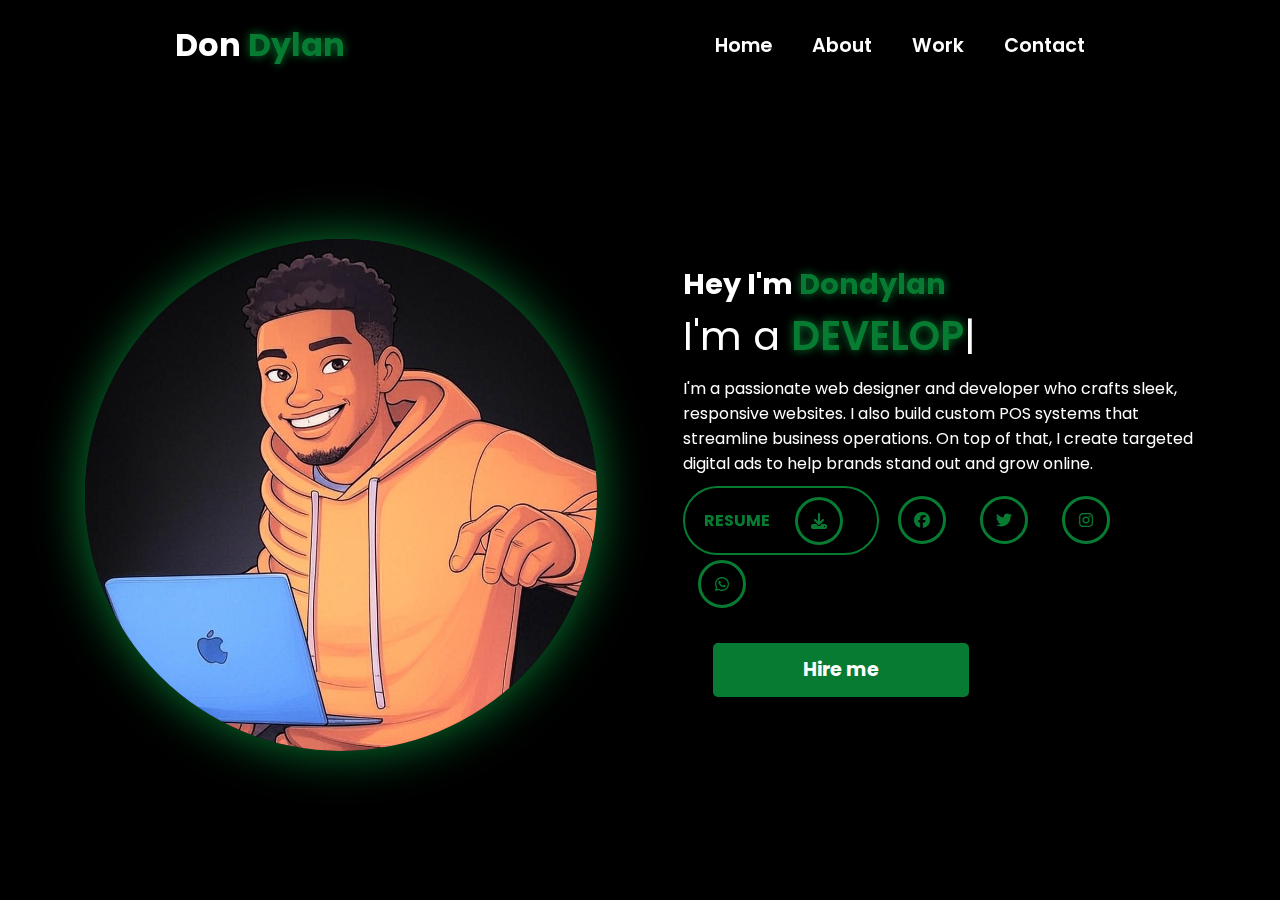
<file: portfolio/index.html>
<!DOCTYPE html>
<html lang="en">
<head>
    <meta charset="UTF-8">
    <meta name="viewport" content="width=device-width, initial-scale=1.0">
    <link rel="stylesheet" href="https://cdnjs.cloudflare.com/ajax/libs/font-awesome/6.7.2/css/all.min.css" integrity="sha512-Evv84Mr4kqVGRNSgIGL/F/aIDqQb7xQ2vcrdIwxfjThSH8CSR7PBEakCr51Ck+w+/U6swU2Im1vVX0SVk9ABhg==" crossorigin="anonymous" referrerpolicy="no-referrer" />
    <link rel="stylesheet" href="https://unpkg.com/aos@next/dist/aos.css">
    <link rel="stylesheet" href="style.css">
    <title>Dondylan Portfolio</title>
</head>
<body>
    <nav>
    <div class="nav-container">
      <div class="logo" data-aos="zoom-in" data-aos-duration="1500">
        Don <span>Dylan</span>
      </div>
      <div class="links">
        <div class="link" data-aos="fade-up" data-aos-duration="1500" data-aos-delay="100"><a href="index.html">Home</a></div>
        <div class="link" data-aos="fade-up" data-aos-duration="1500" data-aos-delay="200"><a href="about.html">About</a></div>
        <div class="link" data-aos="fade-up" data-aos-duration="1500" data-aos-delay="300"><a href="work.html">Work</a></div>
        <div class="link" data-aos="fade-up" data-aos-duration="1500" data-aos-delay="400"><a href="contact.html">Contact</a></div>
      </div>
      <i class="fa-solid fa-bars hamburg" onclick="hamburg()"></i>
    </div>
    <div class="dropdown">
      <div class="links">
        <a href="index.html">Home</a>
        <a href="about.html">About</a>
        <a href="work.html">Work</a>
        <a href="contact.html">Contact</a>
        <i class="fa-solid fa-xmark cancel" onclick="cancel()"></i>
      </div>
    </div>
  </nav>
    <section>
        <div class="main-container">
            <div class="image" data-aos="zoom-in" data-aos-duration="1800">
                <img src="images/07822da8-946e-44f8-a6bd-6d1fc9d7daa7.jpg" alt="">
            </div>
            <div class="content">
                <h1 data-aos="fade-left" data-aos-duration="1500" data-aos-delay="700">Hey I'm <span>Dondylan</span></h1>
                <div class="typewriter" data-aos="fade-right" data-aos-duration="1500" data-aos-delay="900">I'm a <span class="typewriter-text"></span><label for=""></label>|</div>
                <p data-aos="flip-down" data-aos-duration="1500" data-aos-delay="1100">I'm a passionate web designer and developer who crafts sleek, responsive websites. I also build custom POS systems that streamline business operations. On top of that, I create targeted digital ads to help brands stand out and grow online.</p>
<div class="social-links">
 
  <a href="document/resume.pdf" download class="resume-btn" data-aos="fade-up" data-aos-duration="1500" data-aos-delay="1200">
    <span>RESUME</span>
    <i class="fa-solid fa-download"></i>
  </a>

  
  <a href="#" data-aos="fade-up" data-aos-duration="1500" data-aos-delay="1300"><i class="fa-brands fa-facebook"></i></a>
  <a href="#" data-aos="fade-up" data-aos-duration="1500" data-aos-delay="1400"><i class="fa-brands fa-twitter"></i></a>
  <a href="#" data-aos="fade-up" data-aos-duration="1500" data-aos-delay="1500"><i class="fa-brands fa-instagram"></i></a>
  <a href="#" data-aos="fade-up" data-aos-duration="1500" data-aos-delay="1600"><i class="fa-brands fa-whatsapp"></i></a>
</div>


                <div class="btn" data-aos="zoom-in" data-aos-duration="1500" data-aos-delay="1800">
                    <button>Hire me</button>
                </div>
            
        </div>
    </section>
    <script src="https://unpkg.com/aos@next/dist/aos.js"></script>
    <script>
        AOS.init({offset:0});
    </script>
    <script src="script.js"></script>
</body>
</html>
</file>
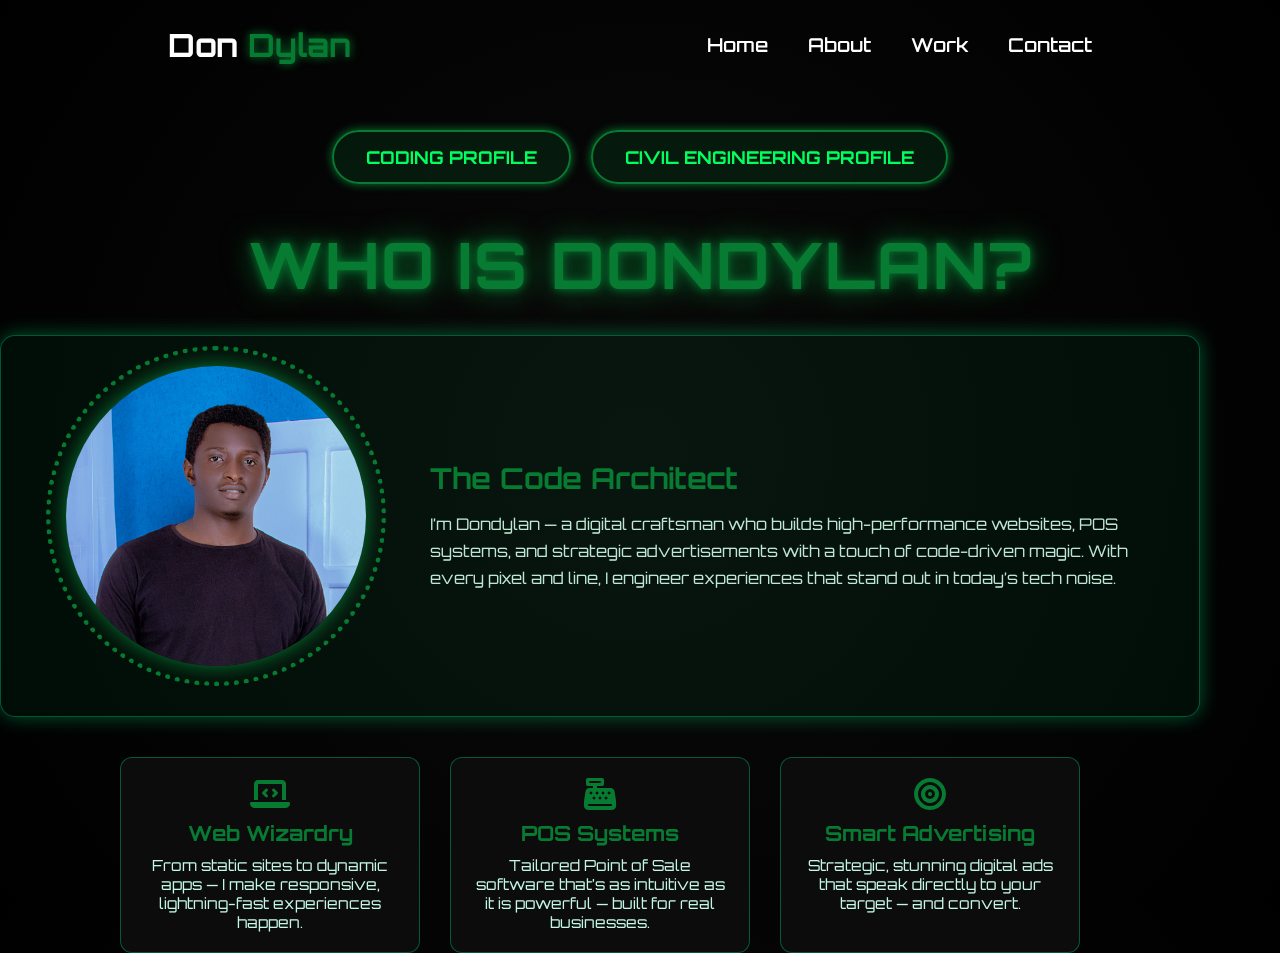
<file: portfolio/about.html>
<!DOCTYPE html>
<html lang="en">
<head>
  <meta charset="UTF-8">
  <meta name="viewport" content="width=device-width, initial-scale=1.0">
  <title>About Dondylan</title>
  <link rel="stylesheet" href="https://cdnjs.cloudflare.com/ajax/libs/font-awesome/6.5.0/css/all.min.css">
  <link href="https://fonts.googleapis.com/css2?family=Orbitron:wght@500;700&display=swap" rel="stylesheet">
  <link rel="stylesheet" href="https://unpkg.com/aos@next/dist/aos.css" />
  <link rel="stylesheet" href="style.css">
  <style>
    * {
      margin: 0;
      padding: 0;
      box-sizing: border-box;
      font-family: 'Orbitron', sans-serif;
    }

    body {
      font-family: 'Orbitron', sans-serif;
      background-color: #000;
      color: #077b32;
      min-height: 100vh;
      background-image: radial-gradient(circle at 50% 50%, #0a0a0a 0%, #000000 100%);
    }

    .profile-toggle-container {
      text-align: center;
      margin: 40px 0;
      display: flex;
      justify-content: center;
      gap: 20px;
      flex-wrap: wrap;
      z-index: 100;
    }

    .profile-btn {
      background: rgba(0, 255, 95, 0.08);
      border: 2px solid #077b32;
      color: #00ff5f;
      padding: 14px 32px;
      border-radius: 50px;
      font-size: 1.1rem;
      font-weight: bold;
      text-transform: uppercase;
      backdrop-filter: blur(10px);
      transition: all 0.5s ease;
      box-shadow: 0 0 10px #077b32;
      cursor: pointer;
      position: relative;
      overflow: hidden;
    }

    .profile-btn::before {
      content: '';
      position: absolute;
      width: 100%;
      height: 100%;
      left: -100%;
      top: 0;
      background: linear-gradient(120deg, transparent, #00ff5f80, transparent);
      transition: left 0.6s ease;
      z-index: 1;
    }

    .profile-btn:hover::before {
      left: 100%;
    }

    .profile-btn:hover {
      color: #000;
      background: rgba(0, 255, 95, 0.2);
      box-shadow: 0 0 20px #00ff5f, 0 0 40px #077b32;
      border: 2px solid #00ff5f;
      transform: scale(1.05);
    }

    .profile-btn:focus {
      outline: none;
    }
  </style>
</head>
<body>
  <nav>
    <div class="nav-container">
      <div class="logo" data-aos="zoom-in" data-aos-duration="1500">
        Don <span>Dylan</span>
      </div>
      <div class="links">
        <div class="link" data-aos="fade-up" data-aos-duration="1500" data-aos-delay="100"><a href="index.html">Home</a></div>
        <div class="link" data-aos="fade-up" data-aos-duration="1500" data-aos-delay="200"><a href="about.html">About</a></div>
        <div class="link" data-aos="fade-up" data-aos-duration="1500" data-aos-delay="300"><a href="work.html">Work</a></div>
        <div class="link" data-aos="fade-up" data-aos-duration="1500" data-aos-delay="400"><a href="contact.html">Contact</a></div>
      </div>
      <i class="fa-solid fa-bars hamburg" onclick="hamburg()"></i>
    </div>
    <div class="dropdown">
      <div class="links">
        <a href="index.html">Home</a>
        <a href="about.html">About</a>
        <a href="work.html">Work</a>
        <a href="contact.html">Contact</a>
        <i class="fa-solid fa-xmark cancel" onclick="cancel()"></i>
      </div>
    </div>
  </nav>

  <div class="profile-toggle-container">
    <button onclick="showProfile('code')" class="profile-btn" id="codeBtn">Coding Profile</button>
    <button onclick="showProfile('civil')" class="profile-btn" id="civilBtn">Civil Engineering Profile</button>
  </div>

 <div class="about-body">
   <div id="code-profile">
    <h1 class="cyber-heading" data-aos="fade-down" data-aos-duration="1000">WHO IS DONDYLAN?</h1>
    <div class="about-wrapper">
      <div class="intro-box" data-aos="fade-up" data-aos-duration="1500">
        <div class="intro-image">
          <img src="images/di (1).jpg" alt="Dondylan Coding">
        </div>
        <div class="intro-text" data-aos="fade-left" data-aos-duration="1500">
          <h2>The Code Architect</h2>
          <p>I’m Dondylan — a digital craftsman who builds high-performance websites, POS systems, and strategic advertisements with a touch of code-driven magic. With every pixel and line, I engineer experiences that stand out in today’s tech noise.</p>
        </div>
      </div>

      <div class="skills-section">
        <div class="skill-card" data-aos="zoom-in" data-aos-delay="200">
          <i class="fa-solid fa-laptop-code"></i>
          <h3>Web Wizardry</h3>
          <p>From static sites to dynamic apps — I make responsive, lightning-fast experiences happen.</p>
        </div>

        <div class="skill-card" data-aos="zoom-in" data-aos-delay="400">
          <i class="fa-solid fa-cash-register"></i>
          <h3>POS Systems</h3>
          <p>Tailored Point of Sale software that’s as intuitive as it is powerful — built for real businesses.</p>
        </div>

        <div class="skill-card" data-aos="zoom-in" data-aos-delay="600">
          <i class="fa-solid fa-bullseye"></i>
          <h3>Smart Advertising</h3>
          <p>Strategic, stunning digital ads that speak directly to your target — and convert.</p>
        </div>
      </div>
    </div>
  </div>

  <div id="civil-profile" style="display: none;">
    <h1 class="cyber-heading" data-aos="fade-down" data-aos-duration="1000">WHO IS DONDYLAN?</h1>
    <div class="about-wrapper">
      <div class="intro-box" data-aos="fade-up" data-aos-duration="1500">
        <div class="intro-image">
          <img src="images/di (1).jpg" alt="Dondylan Civil">
        </div>
        <div class="intro-text" data-aos="fade-left" data-aos-duration="1500">
          <h2>The Builder of Tomorrow</h2>
          <p>I am a Civil Engineering student at Dedan Kimathi University of Technology, passionate about infrastructure, structural design, and sustainable development. I have gained hands-on experience in road design, materials testing, road construction, and site supervision through academic training and field attachments.</p>
        </div>
      </div>

      <div class="skills-section">
        <div class="skill-card" data-aos="zoom-in" data-aos-delay="200">
          <i class="fa-solid fa-road"></i>
          <h3>Site Supervision</h3>
          <p>Experienced in overseeing road layers, drainage, and culvert works with an eye for precision.</p>
        </div>

        <div class="skill-card" data-aos="zoom-in" data-aos-delay="400">
          <i class="fa-solid fa-flask"></i>
          <h3>Lab Testing</h3>
          <p>Skilled in CBR testing, sieve analysis, Atterberg limits, and field density methods.</p>
        </div>

        <div class="skill-card" data-aos="zoom-in" data-aos-delay="600">
          <i class="fa-solid fa-drafting-compass"></i>
          <h3>Surveying</h3>
          <p>Proficient with RTK for level control and setting out drainage and road alignments.</p>
        </div>
      </div>
    </div>
  </div>

 </div>
  <script src="https://unpkg.com/aos@next/dist/aos.js"></script>
  <script>
    AOS.init({ offset: 120 });

    function showProfile(profile) {
      const code = document.getElementById("code-profile");
      const civil = document.getElementById("civil-profile");
      const codeBtn = document.getElementById("codeBtn");
      const civilBtn = document.getElementById("civilBtn");

      if (profile === 'code') {
        code.style.display = 'block';
        civil.style.display = 'none';
        codeBtn.classList.add('active');
        civilBtn.classList.remove('active');
      } else {
        code.style.display = 'none';
        civil.style.display = 'block';
        civilBtn.classList.add('active');
        codeBtn.classList.remove('active');
      }
    }
  </script>
  <script src="script.js"></script>
</body>
</html>
</file>
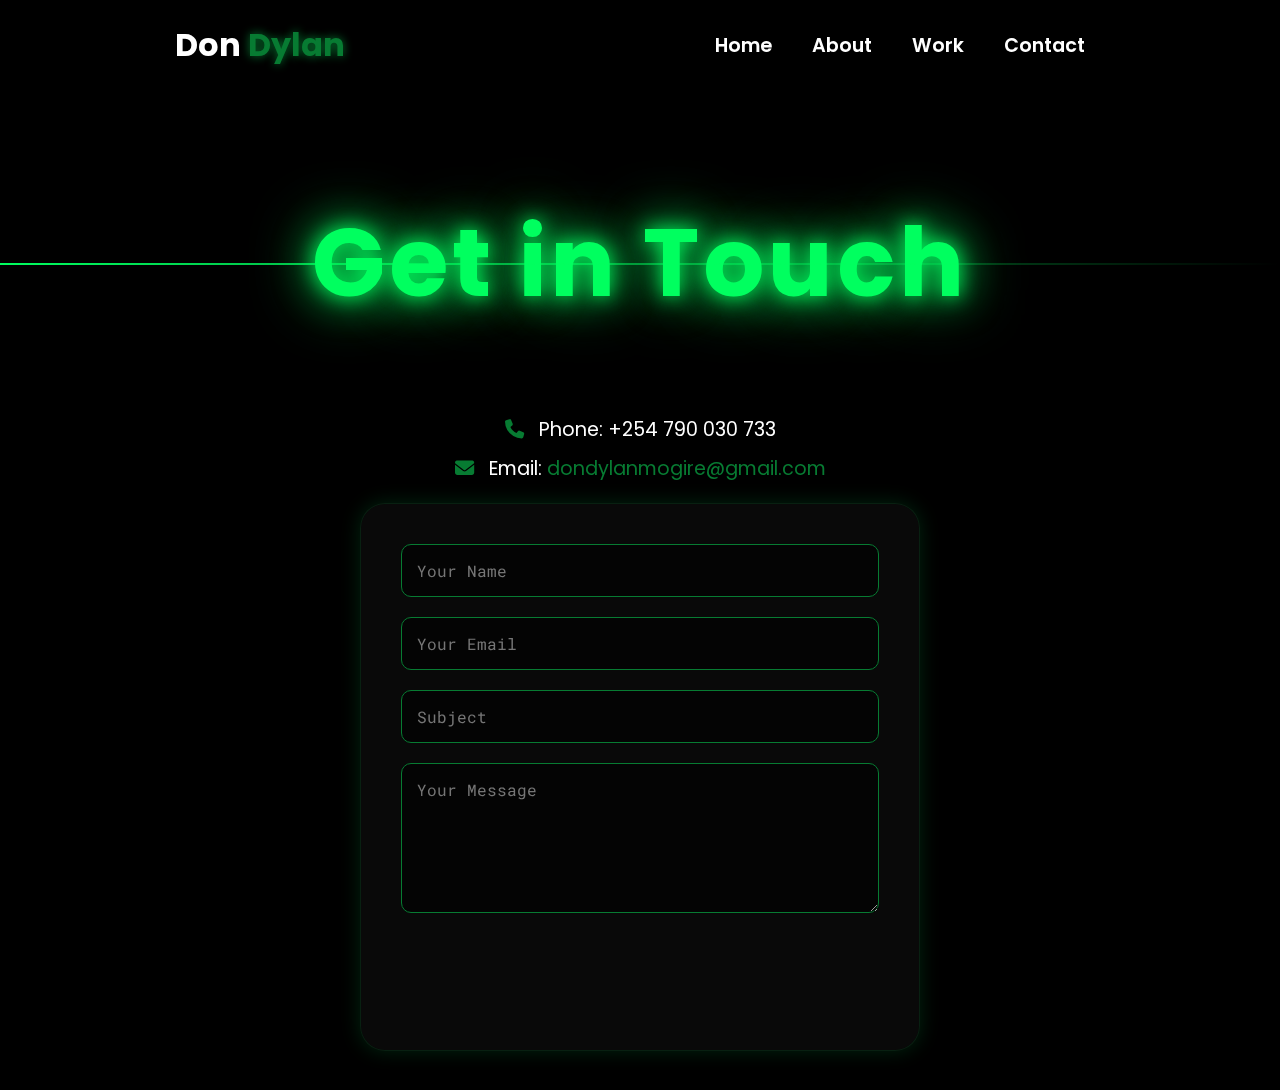
<file: portfolio/contact.html>
<!DOCTYPE html>
<html lang="en">
<head>
  <meta charset="UTF-8" />
  <meta name="viewport" content="width=device-width, initial-scale=1.0" />
  <title>Dondylan Works - Contact</title>
  <link rel="stylesheet" href="https://cdnjs.cloudflare.com/ajax/libs/font-awesome/6.5.0/css/all.min.css" />
  <link href="https://fonts.googleapis.com/css2?family=Orbitron:wght@500;700&family=Roboto+Mono:wght@300;400;700&display=swap" rel="stylesheet" />
  <link rel="stylesheet" href="https://unpkg.com/aos@next/dist/aos.css" />
  <link rel="stylesheet" href="style.css">
</head>
<body>
     <nav>
    <div class="nav-container">
      <div class="logo" data-aos="zoom-in" data-aos-duration="1500">
        Don <span>Dylan</span>
      </div>
      <div class="links">
        <div class="link" data-aos="fade-up" data-aos-duration="1500" data-aos-delay="100"><a href="index.html">Home</a></div>
        <div class="link" data-aos="fade-up" data-aos-duration="1500" data-aos-delay="200"><a href="about.html">About</a></div>
        <div class="link" data-aos="fade-up" data-aos-duration="1500" data-aos-delay="300"><a href="work.html">Work</a></div>
        <div class="link" data-aos="fade-up" data-aos-duration="1500" data-aos-delay="400"><a href="contact.html">Contact</a></div>
      </div>
      <i class="fa-solid fa-bars hamburg" onclick="hamburg()"></i>
    </div>
    <div class="dropdown">
      <div class="links">
        <a href="index.html">Home</a>
        <a href="about.html">About</a>
        <a href="work.html">Work</a>
        <a href="contact.html">Contact</a>
        <i class="fa-solid fa-xmark cancel" onclick="cancel()"></i>
      </div>
    </div>
  </nav>
  <div class="background"></div>
  <canvas id="particles"></canvas>
  <h1 class="section-title" data-aos="fade-up" data-aos-duration="1500">Get in Touch</h1>
  <div class="contact-info" data-aos="fade-up" data-aos-duration="1500" data-aos-delay="50">
    <p><i class="fas fa-phone"></i> Phone: +254 790 030 733</p>
    <p><i class="fas fa-envelope"></i> Email: <a href="mailto:your.email@example.com">dondylanmogire@gmail.com</a></p>
  </div>
  <div class="contact-container" data-aos="fade-up" data-aos-duration="1500" data-aos-delay="100">
    <form class="contact-form" action="/send-email" method="POST">
      <div class="form-group" data-aos="fade-up" data-aos-duration="1500" data-aos-delay="200">
        <input type="text" name="name" placeholder="Your Name" required />
      </div>
      <div class="form-group" data-aos="fade-up" data-aos-duration="1500" data-aos-delay="300">
        <input type="email" name="email" placeholder="Your Email" required />
      </div>
      <div class="form-group" data-aos="fade-up" data-aos-duration="1500" data-aos-delay="400">
        <input type="text" name="subject" placeholder="Subject" required />
      </div>
      <div class="form-group" data-aos="fade-up" data-aos-duration="1500" data-aos-delay="500">
        <textarea name="message" placeholder="Your Message" required></textarea>
      </div>
      <div class="form-group" data-aos="fade-up" data-aos-duration="1500" data-aos-delay="600">
        <button type="submit">Send Message <i class="fas fa-arrow-right"></i></button>
      </div>
    </form>
  </div>
  <script src="https://unpkg.com/aos@next/dist/aos.js"></script>
  <script>
    AOS.init({ offset: 120 });
  </script>
  <script src="script.js"></script>
</body>
</html>
</file>
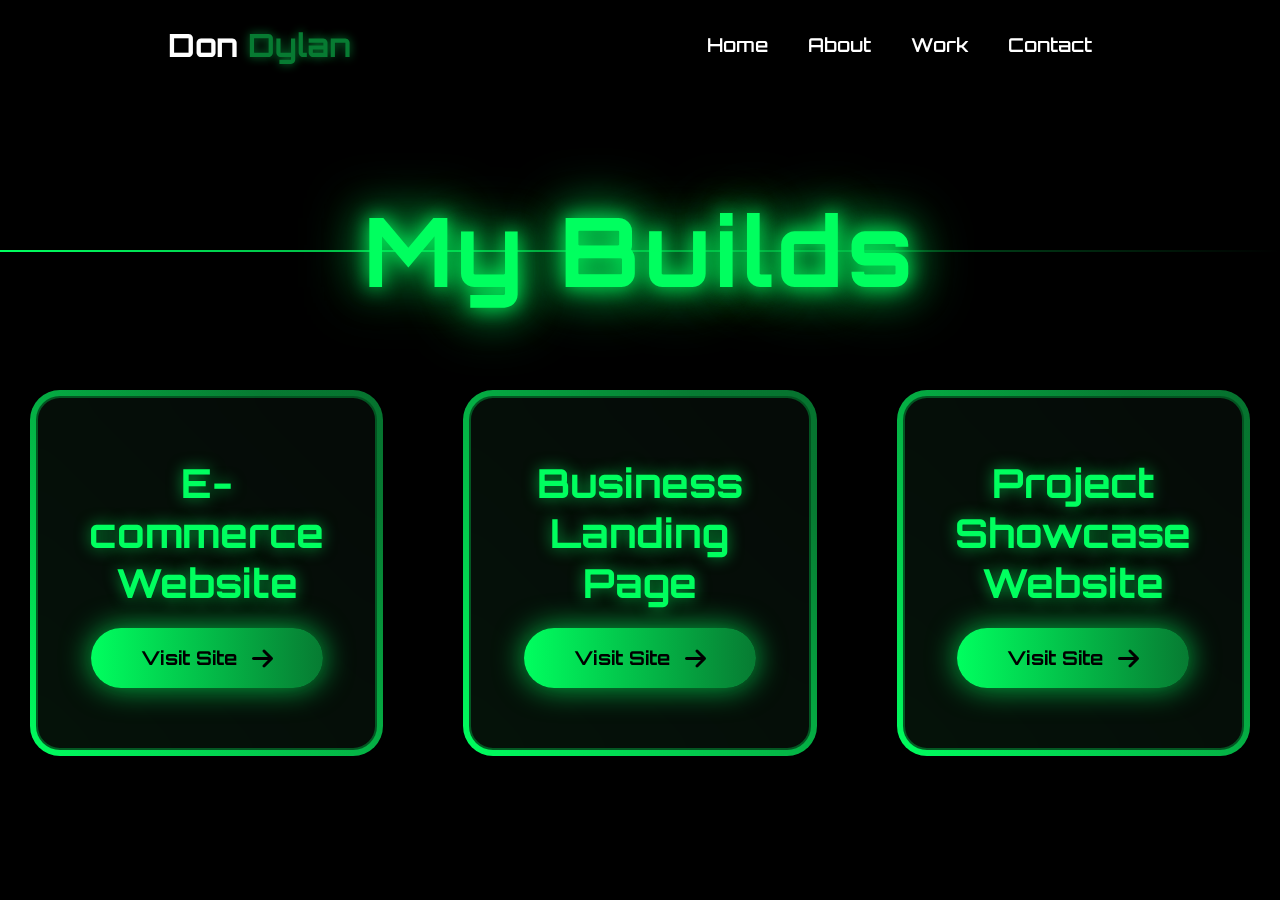
<file: portfolio/work.html>
<!DOCTYPE html>
<html lang="en">
<head>
  <meta charset="UTF-8" />
  <meta name="viewport" content="width=device-width, initial-scale=1.0" />
  <title>Dondylan Works</title>
  <link rel="stylesheet" href="https://cdnjs.cloudflare.com/ajax/libs/font-awesome/6.5.0/css/all.min.css" />
  <link href="https://fonts.googleapis.com/css2?family=Orbitron:wght@500;700&family=Roboto+Mono:wght@300;400;700&display=swap" rel="stylesheet" />
    <link rel="stylesheet" href="https://unpkg.com/aos@next/dist/aos.css" />
  <link rel="stylesheet" href="style.css">
  <style>
    * {
      margin: 0;
      padding: 0;
      box-sizing: border-box;
      font-family: 'Orbitron', sans-serif;
    }

    body {
      background: #000;
      color: #077b32;
      min-height: 100vh;
      position: relative;
    }
  
  </style>
</head>
<body>
 <nav>
    <div class="nav-container">
      <div class="logo" data-aos="zoom-in" data-aos-duration="1500">
        Don <span>Dylan</span>
      </div>
      <div class="links">
        <div class="link" data-aos="fade-up" data-aos-duration="1500" data-aos-delay="100"><a href="index.html">Home</a></div>
        <div class="link" data-aos="fade-up" data-aos-duration="1500" data-aos-delay="200"><a href="about.html">About</a></div>
        <div class="link" data-aos="fade-up" data-aos-duration="1500" data-aos-delay="300"><a href="work.html">Work</a></div>
        <div class="link" data-aos="fade-up" data-aos-duration="1500" data-aos-delay="400"><a href="contact.html">Contact</a></div>
      </div>
       <i class="fa-solid fa-bars hamburg" onclick="hamburg()"></i>
    </div>
    <div class="dropdown">
      <div class="links">
        <a href="index.html">Home</a>
        <a href="about.html">About</a>
        <a href="work.html">Work</a>
        <a href="contact.html">Contact</a>
        <i class="fa-solid fa-xmark cancel" onclick="cancel()"></i>
      </div>
    </div>
  </nav>
  <div class="background"></div>
  <canvas id="particles"></canvas>
  <h1 class="section-title" data-aos="fade-up" data-aos-duration="1500">My Builds</h1>
  <div class="projects-showcase">
    <div class="project-card" data-aos="fade-up" data-aos-duration="1500" data-aos-delay="100">
      <div class="project-card-inner">
        <div class="project-content">
          <h3>E-commerce Website</h3>
          <a href="https://spectacular-starburst-6baaeb.netlify.app">Visit Site <i class="fas fa-arrow-right"></i></a>
        </div>
      </div>
    </div>
    <div class="project-card" data-aos="fade-up" data-aos-duration="1500" data-aos-delay="200">
      <div class="project-card-inner">
        <div class="project-content">
          <h3>Business Landing Page</h3>
          <a href="https://dynamic-pony-f86a71.netlify.app">Visit Site <i class="fas fa-arrow-right"></i></a>
        </div>
      </div>
    </div>
    <div class="project-card" data-aos="fade-up" data-aos-duration="1500" data-aos-delay="300">
      <div class="project-card-inner">
        <div class="project-content">
          <h3>Project Showcase Website</h3>
          <a href="https://hilarious-brioche-e179ba.netlify.app">Visit Site <i class="fas fa-arrow-right"></i></a>
        </div>
      </div>
    </div>
  </div>
    <script src="https://unpkg.com/aos@next/dist/aos.js"></script>
  <script>
    AOS.init({ offset: 120 });
  </script>
  <script src="script.js"></script>
</body>
</html>
</file>
<file: portfolio/style.css>
@import url("https://fonts.googleapis.com/css2?family=Poppins:wght@100;200;300;400;500;600&display=swap");

* {
  padding: 0;
  margin: 0;
  font-family: "Poppins", sans-serif;
  box-sizing: border-box;
}
body {
  width: 100%;
  height: 100vh;
  background-color: #000;
}
nav {
  width: 100%;
  height: 10vh;
  position: sticky;
  top: 0;
  z-index: 11000;
}
.nav-container {
  width: 100%;
  height: 100%;
  display: flex;
  justify-content: space-around;
  align-items: center;
}
.logo{
  color: #fff;
  font-size: 2rem;
  font-weight: bold;
}
.logo span{
  color: #077b32;
  text-shadow: 0 0 10px #077b32;
}
.hamburg,
.cancel{
  cursor: pointer;
  position: absolute;
  right: 15px;
  top: 10px;
  color: #fff;
  display: none;
  font-size: clamp(2.5rem, 0.5rem + 5vw, 3rem);
  z-index: 11000;
}
.nav-container .links{
  display: flex;
}
.nav-container .links a{
  position: relative;
  font-size: 1.2rem;
  color: #fff;
  margin: 0 20px;
  text-decoration: none;
  font-weight: 550;
  transition: 0.3s linear;
}
.nav-container .links .link a::before{
  position: absolute;
  content: "";
  bottom: -3px;
  left: 0;
  width: 0%;
  height: 3px;
  background-color: #077b32;
  transition: 0.2s linear;
}
.nav-container .links .link a:hover::before{
  width: 100%;
}
.nav-container .links a:hover{
  color: #077b32;
}
.dropdown{
  z-index: 10000;
  position: fixed;
  top: 0;
  left: 0;
  transform: translateY(-500px);
  width: 100%;
  height: auto;
  backdrop-filter: blur(4px) brightness(40%);
  box-shadow: 0 0 20px black;
  transition: transform 0.7s ease-in-out;
}
.dropdown.active {
  transform: translateY(0px);
}
.dropdown .links a{
  display: flex;
  color: #fff;
  text-decoration: none;
  justify-content: center;
  padding: 15px 0;
  align-items: center;
  transition: 0.2s linear;
}
.dropdown .links a:hover{
  background-color: #077b32;
}

section{
  width: 100%;
  height: 90vh;
  z-index: 100;
}
.main-container{
  width: 100%;
  height: 100%;
  display: flex;
  justify-content: space-evenly;
  align-items: center;
  z-index: 100;
}
.main-container .image{
  width: clamp(300px, 40vw, 600px); 
  height: clamp(300px, 40vw, 600px);
  border-radius: 50%;
  overflow: hidden;
  box-shadow: 0 0 50px #077b32;
  display: flex;
  justify-content: center;
  align-items: center;
  background-color: #000;
}
.main-container .image img{
  width: 100%;
  height: 100%;
  object-fit: cover;
}
.main-container .image:hover{
  animation: animate 1.5s ease-in-out infinite;
}

@keyframes animate{
  0%{
    scale: 1;
  }
  50%{
    scale: 1.05;
  }
  100%{
    scale: 1;
  }
}

.main-container .content{
  color: #fff;
  width: 40%;
  min-height: 100px;
}
.content h1{
  font-size: clamp(1rem, 1rem + 5vw, 1.8rem );
}
.content h1 span{
  color: #077b32;
  text-shadow: 0 0 10px #077b32;
}
.content .typewriter{
  font-size: clamp(1rem, 1rem + 5vw, 2.5rem );
}
.content .typewriter-text{
  color: #077b32;
  text-shadow: 0 0 10px #077b32;
  font-weight: 600;
}
.content p{
  font-size: clamp(0.4rem, 0.2rem + 9vw, 1rem);
  margin: 10px 0;
}

.resume-btn {
  display: inline-flex;
  align-items: center;
  gap: 10px;
  border: 2px solid #077b32;
  color: #077b32;
  padding: 0.2rem 1.2rem;
  border-radius: 50px;
  font-weight: 700;
  text-decoration: none;
  transition: 0.2s linear;
}

.resume-btn:hover {
  background-color: #00ff5f;
  color: #000;
  box-shadow: 0 0 15px #00ff5f;
}

.resume-btn i {
  font-size: 1.0rem;
}

.social-links i{
  display: inline-flex;
  justify-content: center;
  align-items: center;
  width: 3rem;
  height: 3rem;
  background-color: transparent;
  border: 0.2rem solid #077b32;
  border-radius: 50%;
  color: #077b32;
  margin: 5px 15px;
  transition: 0.2s linear;
}
.social-links i:hover{
  scale: 1.3;
  color: #000;
  background-color: #077b32;
  filter: drop-shadow(0 0 10px #077b32);
  color: #fff;
}
.content button{
  width: 50%;
  height: 6vh;
  margin: 30px;
  background-color: #077b32;
  color: #fff;
  border: none;
  outline: none;
  font-size: 120%;
  font-weight: 700;
  border-radius: 5px;
  transition: 0.2s linear;
}
.content button:hover{
  scale: 1.1;
  color: #077b32;
  border: 2px solid #077b32;
  background-color: transparent;
  font-weight: 700;
  box-shadow: 0 0 40px #077b32;
}
@media (max-width:884px) {
  nav .logo{
    position: absolute;
    top: 16px;
    left: 15px;
    font-size: 1.5rem;
  }
  .main-container{
    display: flex;
    flex-direction: column;
  }
  .nav-container .links{
    display: none;
  }
  .hamburg{
    display: block;
  }
  .cancel{
    display: none;
  }

  .main-container .content{
    width: 80%;
  }
  .social-links i{
    width: 2.5rem;
    height: 2.5rem;
    font-size: 1.5rem;
  }
  .main-container .image{
    z-index: -1;
    width: 60%;
    height: 50%;
    margin-bottom: 30px;
  }
}

@media (max-width:440px){
  .main-container .image{
    width: 80%;
    height: 50%;
  }

  .main-container .content{
    width: 80%;
  }
  .main-container button{
    margin-top: 15px;
  }
}

/*-----about page----*/
@media (min-width: 1440px){
  .about-body{
    margin: 0 400px;
  }
}

.cyber-heading {
      font-size: clamp(2.5rem, 6vw, 4rem);
      text-align: center;
      margin: 30px 0;
      text-shadow: 0 0 10px #077b32, 0 0 30px #077b32;
      letter-spacing: 2px;
      position: relative;
      z-index: 100;
    }

    .about-wrapper {
      display: flex;
      flex-direction: column;
      align-items: center;
      max-width: 1200px;
      width: 100%;
      z-index: 100;
    }

    .intro-box {
      display: flex;
      flex-wrap: wrap;
      align-items: center;
      justify-content: space-between;
      background: rgba(0, 255, 145, 0.05);
      border: 1px solid #00ff9150;
      padding: 30px;
      border-radius: 15px;
      box-shadow: 0 0 20px #00ff9155;
      margin-bottom: 40px;
      width: 100%;
      transition: all 0.6s ease;
      z-index: 100;
    }

    .intro-image {
      flex: 1;
      min-width: 250px;
      max-width: 400px;
      margin-bottom: 20px;
      display: flex;
      justify-content: center;
      align-items: center;
      position: relative;
    }

     .intro-image::before {
      content: "";
      position: absolute;
      width: 330px;
      height: 330px;
      border-radius: 50%;
      border: 5px dotted #077b32; 
      animation: spinRight 4s linear infinite alternate;
      z-index: 0;
    }
    .intro-image img {
      width: 300px;
      height: 300px;
      border-radius: 50%;
      object-fit: cover;
      box-shadow: 0 0 20px #077b32;
      transition: transform 0.6s ease;
      z-index: 1;
    }

    @keyframes spinRight {
      0% { transform: rotate(0deg); }
      100% { transform: rotate(360deg); }
    }

    .intro-image:hover::before {
      animation: spinLeft 4s linear infinite alternate;
    }

    @keyframes spinLeft {
      0% { transform: rotate(360deg); }
      100% { transform: rotate(0deg); }
    }

    .intro-text {
      flex: 2;
      padding-left: 30px;
      color: #d3ffe9;
      transition: all 0.6s ease;
    }

    .intro-text h2 {
      font-size: 1.8rem;
      margin-bottom: 15px;
      color: #077b32;
    }

    .intro-text p {
      font-size: 1rem;
      line-height: 1.7;
      opacity: 0.9;
    }

    .skills-section {
      display: flex;
      flex-wrap: wrap;
      justify-content: center;
      gap: 30px;
      width: 100%;
      z-index: 100;
    }

    .skill-card {
      background: #0c0c0c;
      border: 1px solid #00ff9150;
      padding: 20px;
      border-radius: 12px;
      text-align: center;
      flex: 1 1 280px;
      max-width: 300px;
      transition: transform 0.5s ease, box-shadow 0.5s ease;
      z-index: 100;
    }

    .skill-card:hover {
      transform: translateY(-10px);
      box-shadow: 0 0 20px #077b32;
    }

    .skill-card i {
      font-size: 2rem;
      color: #077b32;
      margin-bottom: 10px;
    }

    .skill-card h3 {
      font-size: 1.3rem;
      margin-bottom: 10px;
      color: #077b32;
    }

    .skill-card p {
      color: #c3f7e7;
      font-size: 0.95rem;
    }

    @media (max-width: 768px) {
      .intro-box {
        flex-direction: column;
        padding: 20px;
      }

      .intro-text {
        padding-left: 0;
        text-align: center;
      }
    }

    /*----work-----*/
  .background {
  position: fixed;
  top: 0;
  left: 0;
  width: 100%;
  height: 100%;
  background: #000;
  z-index: -2;
}

@keyframes cosmicShift {
  0% { background-position: 0% 50%; }
  50% { background-position: 100% 50%; }
  100% { background-position: 0% 50%; }
}

@keyframes glitchPulse {
  0%, 100% { transform: translate(0); opacity: 0.8; }
  2% { transform: translate(3px, -3px); opacity: 0.6; }
  4% { transform: translate(-3px, 3px); opacity: 0.8; }
}

/* Particle Canvas */
#particles {
  position: fixed;
  top: 0;
  left: 0;
  width: 100%;
  height: 100%;
  z-index: -1;
}

/* Section Title */
.section-title {
  font-size: clamp(4rem, 10vw, 6rem);
  text-align: center;
  margin: 100px 0 80px;
  color: #00ff5f;
  text-shadow: 0 0 20px #00ff5f, 0 0 40px #077b32, 0 0 60px #00ff5f;
  letter-spacing: 4px;
  animation: hyperNeon 1.5s ease-in-out infinite;
  position: relative;
  z-index: 100;
}

.section-title::before {
  content: '';
  position: absolute;
  top: 50%;
  left: -100vw;
  width: 200vw;
  height: 2px;
  background: linear-gradient(90deg, transparent, #00ff5f, transparent);
  animation: laserSweep 5s infinite ease-in-out;
}

@keyframes hyperNeon {
  0%, 100% { text-shadow: 0 0 20px #00ff5f, 0 0 40px #077b32, 0 0 60px #00ff5f; }
  50% { text-shadow: 0 0 30px #00ff5f, 0 0 60px #077b32, 0 0 90px #00ff5f; }
}

@keyframes laserSweep {
  0% { transform: translateX(-100vw); }
  50% { transform: translateX(100vw); }
  100% { transform: translateX(-100vw); }
}


.projects-showcase {
  display: grid;
  grid-template-columns: repeat(auto-fit, minmax(350px, 1fr));
  gap: 80px;
  max-width: 1400px;
  margin: 0 auto;
  padding: 0 30px;
  perspective: 1500px;
  z-index: 100;
}

.project-card {
  position: relative;
  padding: 6px;
  background: linear-gradient(45deg, #00ff5f, #077b32, #004d1f, #00ff5f);
  background-size: 400%;
  border-radius: 30px;
  overflow: hidden;
  transition: transform 0.6s ease, box-shadow 0.6s ease;
  animation: borderGlow 5s linear infinite;
  z-index: 100;
}

.project-card:hover {
  transform: translateY(-20px) rotateX(15deg) rotateY(15deg) scale(1.1);
  box-shadow: 0 0 80px rgba(0, 255, 95, 0.8), 0 0 120px rgba(7, 123, 50, 0.5);
}

@keyframes borderGlow {
  0% { background-position: 0%; }
  100% { background-position: 400%; }
}

.project-card-inner {
  background: rgba(5, 5, 5, 0.95);
  border-radius: 24px;
  padding: 60px 40px;
  text-align: center;
  backdrop-filter: blur(15px);
  border: 2px solid rgba(0, 255, 95, 0.3);
  transition: transform 0.6s ease, box-shadow 0.6s ease;
}

.project-card:hover .project-card-inner {
  transform: translateZ(50px);
  box-shadow: 0 0 100px rgba(0, 255, 95, 0.7);
}

.project-content h3 {
  font-size: 2.5rem;
  margin-bottom: 20px;
  color: #00ff5f;
  text-shadow: 0 0 15px rgba(0, 255, 95, 0.6);
  transition: color 0.6s ease, text-shadow 0.6s ease;
}

.project-content p {
  font-size: 1.1rem;
  color: #d3ffe9;
  margin-bottom: 30px;
  font-family: 'Roboto Mono', monospace;
  opacity: 0.9;
}

.project-card:hover .project-content h3 {
  color: #077b32;
  text-shadow: 0 0 25px rgba(0, 255, 95, 0.9);
}

.project-content a {
  display: inline-flex;
  align-items: center;
  gap: 15px;
  padding: 18px 50px;
  background: linear-gradient(90deg, #00ff5f, #077b32);
  color: #000;
  font-weight: 700;
  font-size: 1.2rem;
  border-radius: 50px;
  text-decoration: none;
  transition: background 0.6s ease, transform 0.6s ease, box-shadow 0.6s ease;
  box-shadow: 0 0 30px rgba(0, 255, 95, 0.7);
  position: relative;
  overflow: hidden;
}

.project-content a:hover {
  background: linear-gradient(90deg, #077b32, #00ff5f);
  transform: scale(1.15);
  box-shadow: 0 0 50px rgba(0, 255, 95, 1);
}

.project-content a::before {
  content: '';
  position: absolute;
  top: 0;
  left: -100%;
  width: 100%;
  height: 100%;
  background: linear-gradient(90deg, transparent, rgba(255, 255, 255, 0.5), transparent);
  transition: left 0.6s ease;
}

.project-content a:hover::before {
  left: 100%;
}

.project-content a i {
  font-size: 1.5rem;
  transition: transform 0.6s ease;
}

.project-content a:hover i {
  transform: translateX(10px) rotate(360deg);
}

/* Media Queries */
@media (max-width: 884px) {
  .nav-container .links {
    display: none;
  }

  .hamburg {
    display: block;
  }

  .logo {
    position: absolute;
    top: 16px;
    left: 15px;
    font-size: 1.5rem;
  }

  .section-title {
    font-size: clamp(3rem, 8vw, 4rem);
    margin: 60px 0 40px;
  }

  .projects-showcase {
    gap: 50px;
  }
}

@media (max-width: 768px) {
  .project-card-inner {
    padding: 40px 20px;
  }

  .project-content h3 {
    font-size: 2rem;
  }

  .project-content p {
    font-size: 1rem;
  }

  .project-content a {
    padding: 15px 40px;
    font-size: 1rem;
  }
}

@media (max-width: 480px) {
  .project-card-inner {
    padding: 30px 15px;
  }

  .project-content h3 {
    font-size: 1.6rem;
  }

  .project-content p {
    font-size: 0.9rem;
  }

  .project-content a {
    padding: 12px 30px;
    font-size: 0.9rem;
  }

  .projects-showcase {
    gap: 30px;
  }
}
    /*----contact page----*/
.contact-container {
  max-width: 600px;
  margin: 0 auto;
  padding: 0 20px;
  z-index: 100;
}
.contact-form {
  background: rgba(10, 10, 10, 0.95);
  border-radius: 25px;
  padding: 40px;
  border: 1px solid rgba(7, 123, 50, 0.2);
  backdrop-filter: blur(10px);
  box-shadow: 0 0 20px rgba(7, 123, 50, 0.3);
  z-index: 100;
}
.form-group {
  margin-bottom: 20px;
}
.form-group input,
.form-group textarea {
  width: 100%;
  padding: 15px;
  background: rgba(0, 0, 0, 0.5);
  border: 1px solid #077b32;
  border-radius: 10px;
  color: #fff;
  font-size: 1rem;
  font-family: 'Roboto Mono', monospace;
  transition: border-color 1.5s ease, box-shadow 1.5s ease;
}
.form-group input:focus,
.form-group textarea:focus {
  outline: none;
  border-color: #004d1f;
  box-shadow: 0 0 10px rgba(7, 123, 50, 0.8);
}
.form-group textarea {
  height: 150px;
  resize: vertical;
}
.form-group button {
  display: inline-flex;
  align-items: center;
  gap: 10px;
  padding: 15px 35px;
  background: linear-gradient(90deg, #077b32, #004d1f);
  color: #fff;
  font-weight: 700;
  border-radius: 50px;
  border: none;
  cursor: pointer;
  transition: background 1.5s ease, border 1.5s ease, color 1.5s ease, box-shadow 1.5s ease;
  box-shadow: 0 0 20px rgba(7, 123, 50, 0.5);
  position: relative;
  overflow: hidden;
}
.form-group button::before {
  content: '';
  position: absolute;
  top: 0;
  left: -100%;
  width: 100%;
  height: 100%;
  background: linear-gradient(90deg, transparent, rgba(255, 255, 255, 0.3), transparent);
  transition: left 1.5s ease;
}
.form-group button:hover::before {
  left: 100%;
}
.form-group button:hover {
  background: transparent;
  border: 2px solid #077b32;
  color: #077b32;
  box-shadow: 0 0 30px rgba(7, 123, 50, 0.8);
}
.form-group button i {
  font-size: 1.2rem;
  transition: transform 1.5s ease;
}
.form-group button:hover i {
  transform: translateX(10px) rotate(45deg);
}
@media (max-width: 768px) {
  .contact-form {
    padding: 30px;
  }
  .form-group input,
  .form-group textarea {
    padding: 12px;
    font-size: 0.9rem;
  }
  .form-group button {
    padding: 12px 25px;
    font-size: 0.9rem;
  }
}
@media (max-width: 480px) {
  .contact-form {
    padding: 20px;
  }
  .form-group input,
  .form-group textarea {
    padding: 10px;
  }
  .form-group button {
    padding: 10px 20px;
  }
}

.contact-info {
  text-align: center;
  margin-bottom: 20px;
  color: #fff;
  font-size: 1.2rem;
  z-index: 100;
}
.contact-info p {
  margin: 10px 0;
}
.contact-info a {
  color: #077b32;
  text-decoration: none;
  transition: color 0.3s ease;
}
.contact-info a:hover {
  color: #00ff5f;
  text-shadow: 0 0 10px #00ff5f;
}
.contact-info i {
  margin-right: 10px;
  color: #077b32;
}
</file>
